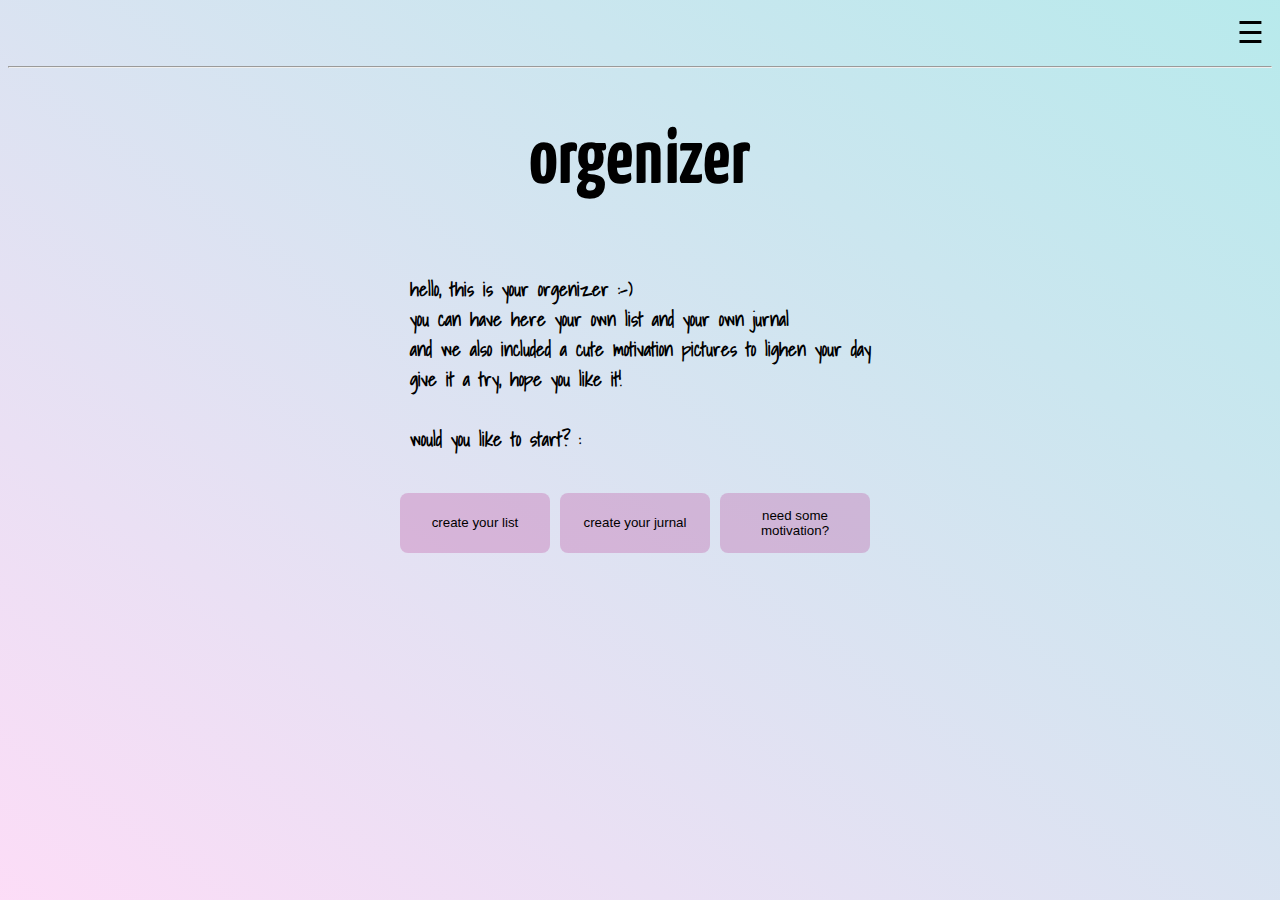
<file: index.html>
<!doctype html>
<html>

<head>
  <meta charset="utf-8">

  <link rel="preconnect" href="https://fonts.googleapis.com">
  <link rel="preconnect" href="https://fonts.gstatic.com" crossorigin>
  <link
    href="https://fonts.googleapis.com/css2?family=Shadows+Into+Light&family=Yanone+Kaffeesatz:wght@248;300;446&display=swap"
    rel="stylesheet">
  <link rel="stylesheet" href="./orgenizer.css">
</head>

<body>
  <header id="header">
    <div id ="sidebar" class="close-sideB">
     <a href="javascript:void(0)" style="font-size: 35px; padding-top: 0px;" onclick="changing()">×</a>
     <a href="list/simple_list.html">list</a>
     <a href="../jurnal page/jurnal.html">Jurnal</a>
     <a href="../motivation page/motivation.html">Motivation</a>
     </div>
    <button id="OpenSB" class="close" onclick = "changing()">☰</button>
   </header>
   <hr >

  <h1 id="title">orgenizer</h1>
  <div class="main-discription">
    <h3 id="description">hello, this is your orgenizer :-) <br> you can have here your own list and your own jurnal <br>
      and we also included a cute motivation pictures to lighen your day <br> give it a try, hope you like it!
      <br><br>would you like to start? :</h3>

    <div id="buttonFlex">
      <a href="./list/simple_list.html"><button id="buttonList" class="buttons"> create your list </button></a> <br> <br>
      <a href="./jurnal page/jurnal.html"><button id="buttonPage" class="buttons"> create your jurnal </button></a> <br>
      <br>
      <a href="./motivation page/motivation.html"> <button id="buttonAPI" class="buttons"> need some motivation?
        </button> </a>
    </div>

  </div>


  <script src="index.js"></script>
</body>

</html>
</file>
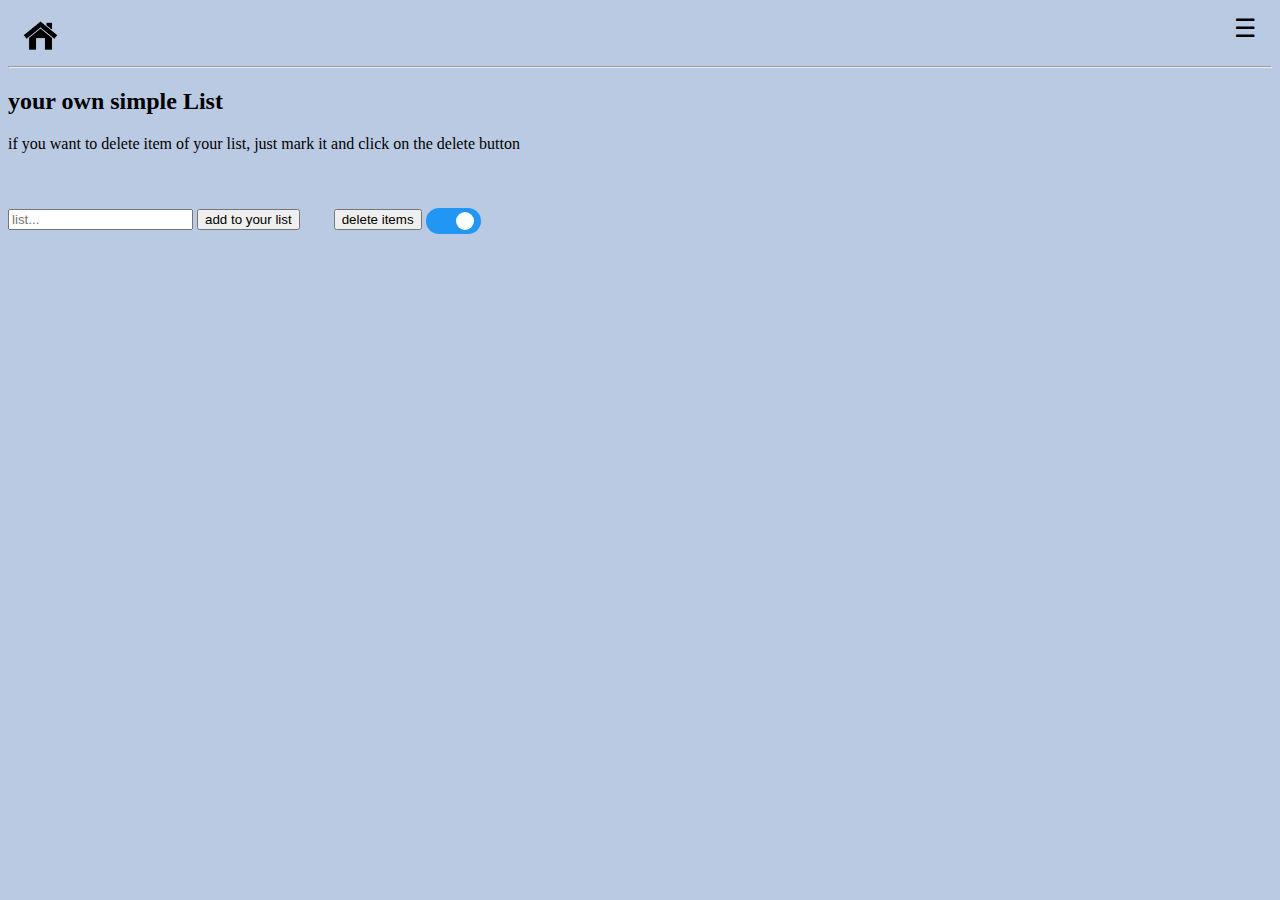
<file: simple_list.html>
<!DOCTYPE html>
<html>

<head>
  <meta charset="utf-8">
  <title>Simple List</title>
</head>


<body>
  <header id="header">
   <a href="main page/orgenizer.html"><img id = "homeIcon" src="homeIcon.png" alt="home page"></a>
   <button id="Pages">☰</button>
  </header>
  <hr >

 <main> 
   <div id="description">
  <h2>your own simple List</h2>
  <p class="text">if you want to delete item of your list, just mark it and click on the delete button</p>
  <p id="warningtext"></p>
</div>

  <input id="input" type="text" placeholder="list...">
  <button id="ButtonAdder">add to your list</button>
  <button onclick="deleteItems()" id="buttonDel">delete items</button>

  <label class="switch">
    <input type="checkbox" id="OnOffButt" checked />
    <span class="slider round"></span>
  </label>

  <ul id="List" style="list-style-type: none; padding-left: 0px;">
  </ul>

  <script src="SimpleList.js"></script>
  <link rel="stylesheet" href="SimpleList.css">

</main>

</body>



</html>
</file>
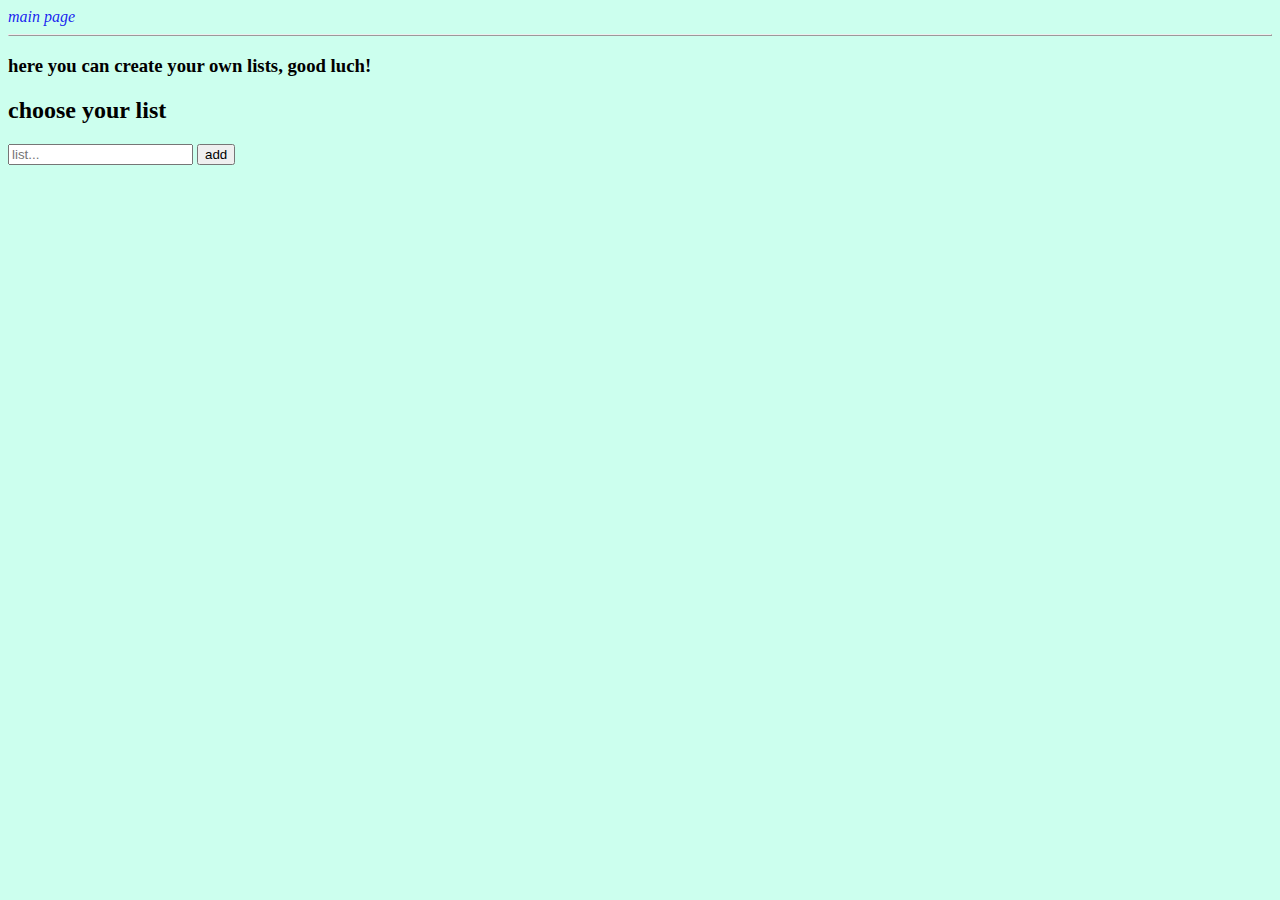
<file: list page/ListOrg.html>
<!doctype html>
<html>
<head>
 <meta charset="utf-8">
 <link rel="stylesheet" href="ListOrg.css">
</head>
<body>
  <a name="top" id="HomePage" href="../main page/orgenizer.html">main page</a>
  <hr id="line">
  
<h3>here you can create your own lists, good luch!</h3>
<h2>choose your list</h2> <!--have an option to choose which list to use-->
<input id="InputList" type="text" placeholder="list..."> 
<button id="ButtonList">add</button>
<ul id="List"> </ul>
 <script src="ListOrg.js"></script>
</body>
</html>

<!--
list by numbers
add money counter
to do list
-->
</file>
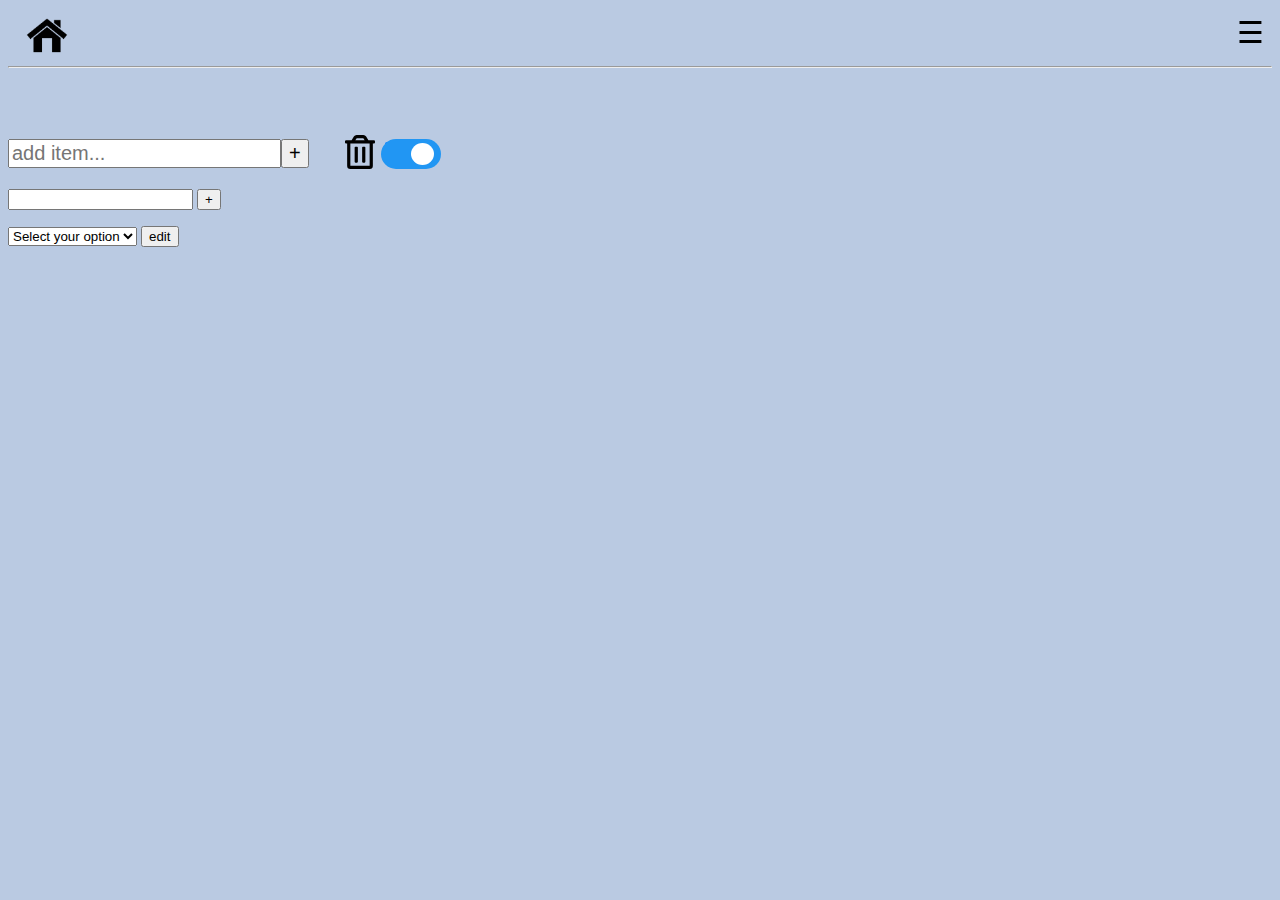
<file: list/simple_list.html>
<!DOCTYPE html>
<html>

<head>
  <meta charset="utf-8">
  <title>Simple List</title>
</head>


<body>
  <link rel="stylesheet" href="SimpleList.css">
  <header id="header">
    <a href="../index.html"><img id="homeIcon" src="homeIcon.png" alt="home page"></a>
    <div id="sidebar" class="close-sideB">
      <a href="javascript:void(0)" style="font-size: 35px; padding-top: 0px;" onclick="changing()">×</a>
      <a href="simple_list.html">list</a>
      <a href="../jurnal page/jurnal.html">Jurnal</a>
      <a href="../motivation page/motivation.html">Motivation</a>
    </div>
    <button id="OpenSB" class="close" onclick="changing()">☰</button>
  </header>
  <hr>

  <main>
    <div id="description">
      <p id="warningtext"></p>
    </div>

    <div id="AddItemsElements">
      <input id="input" type="text" placeholder="add item...">
      <button id="ButtonAdder" title="add item to your list">+</button>
      <button onclick="deleteItems()" id="buttonDel"><img id="Icon" width="30px" src="trash-alt-regular.svg"
          alt="trash can"></button>

      <label class="switch">
        <input type="checkbox" id="OnOffButt" checked />
        <span class="slider round"></span>
      </label>
    </div>
    <ul id="List" style="list-style-type: none; padding-left: 0px;">
    </ul>


    <!-- drop down -->
    <div id="dropdown">
      <div disabled id="NonEditArea">
        <input id="inputDropDown" type="text">
        <button id="AddItemButt" onclick="AddItem()">+</button>
        <br>
        <p id="output"></p>
      </div>

      <div id="CenterArea">
        <div id=EditArea>
          <form style="display: inline;" id="FormId">
            <select name="items" id="items" onchange="show()">
              <option style="display: none;" value="" disabled selected>Select your option</option>
              <option value="1">item1</option>
              <option value="2">item 2</option>
              <option value="3">item 3</option>
              <option value="4">item 4</option>
            </select>
          </form>
          <button id="EditButton" onclick="EditItems()">edit</button>
          <div class="tooltip" id="ToolTip">help
            <span class="tooltiptext"><b style="margin-left: 25px;">to select multiple items:</b>
              <hr>
              <ol>
                <li>ctrl + click on items</li>
                <li>hold left click on the mouse + drag on the items</li>
              </ol>
            </span>
          </div>
        </div>
      </div>
    </div>
  </main>

  <script src="SimpleList.js"></script>
</body>



</html>
</file>
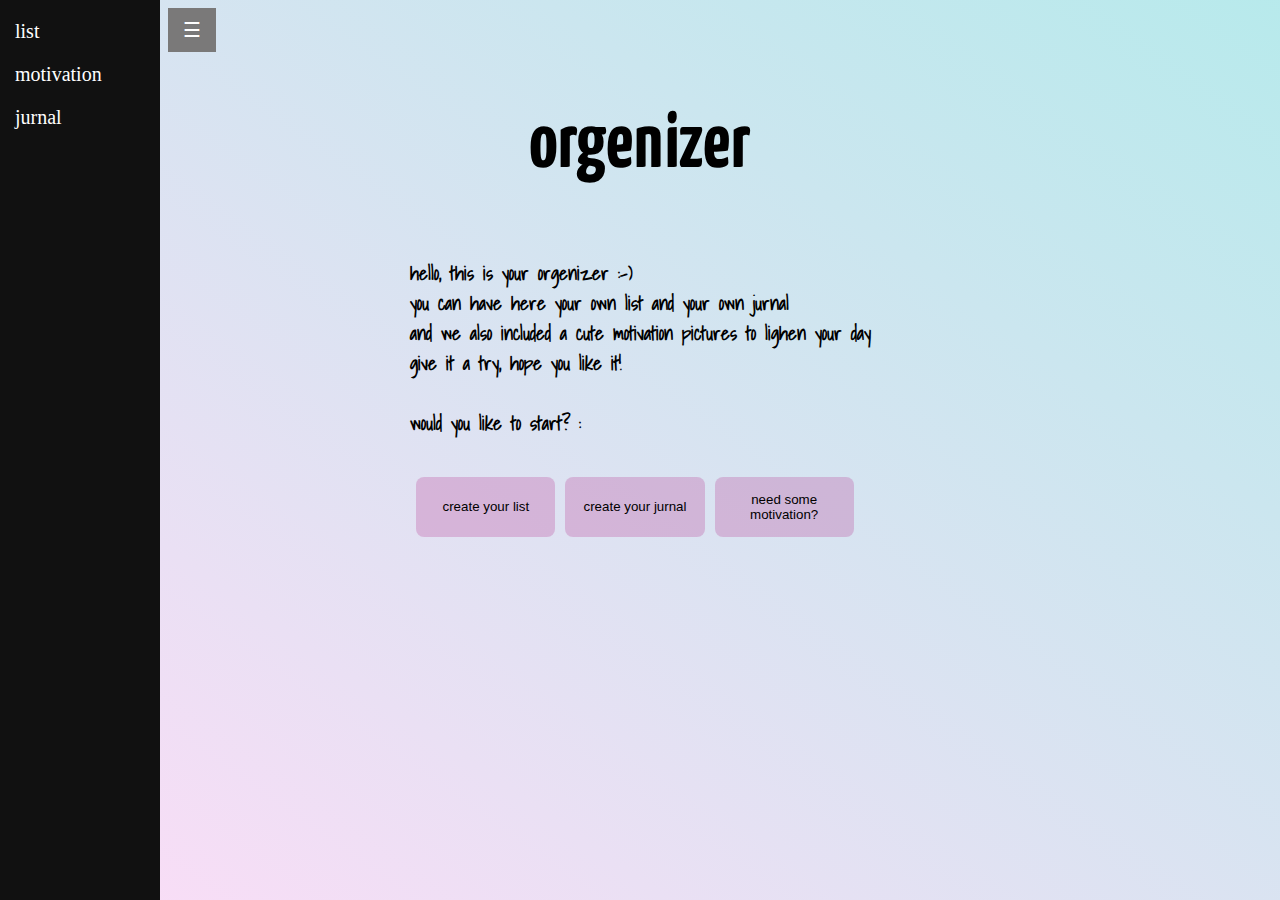
<file: main page/orgenizer.html>
<!doctype html>
<html>
<head>
 <meta charset="utf-8">

 <link rel="preconnect" href="https://fonts.googleapis.com">
 <link rel="preconnect" href="https://fonts.gstatic.com" crossorigin>
 <link href="https://fonts.googleapis.com/css2?family=Shadows+Into+Light&family=Yanone+Kaffeesatz:wght@248;300;446&display=swap" rel="stylesheet">
 <link rel="stylesheet" href="orgenizer.css">
</head>
<body>
  <button class="buttOpenSB" onclick="closeNav()">☰ </button> 
  <div class="SideBar">
    <a class="Link" href="file:///C:/Users/Omri/Desktop/orgenizer/list%20page/ListOrg.html">list</a>
    <a class="Link" href="file:///C:/Users/Omri/Desktop/orgenizer/motivation%20page/motivation.html">motivation</a>
    <a class="Link" href="file:///C:/Users/Omri/Desktop/orgenizer/jurnal%20page/jurnal.html">jurnal</a>
  </div>
   
  <h1 id="title">orgenizer</h1>
<div class="main-discription">
  <h3 id="description">hello, this is your orgenizer :-) <br> you can have here your own list and your own jurnal <br> and we also included a cute motivation pictures to lighen your day <br> give it a try,  hope you like it!  <br><br>would you like to start? :</h3>
 
  <div id="buttonFlex">
  <button id="buttonList" class="buttons"> create your list </button> <br> <br>
  <button id="buttonPage" class="buttons"> create your jurnal </button> <br> <br>
  <button id="buttonAPI" class="buttons"> need some motivation? </button> 
  </div>

</div>


<script src="orgenizer.js"></script>
</body>
</html>
</file>
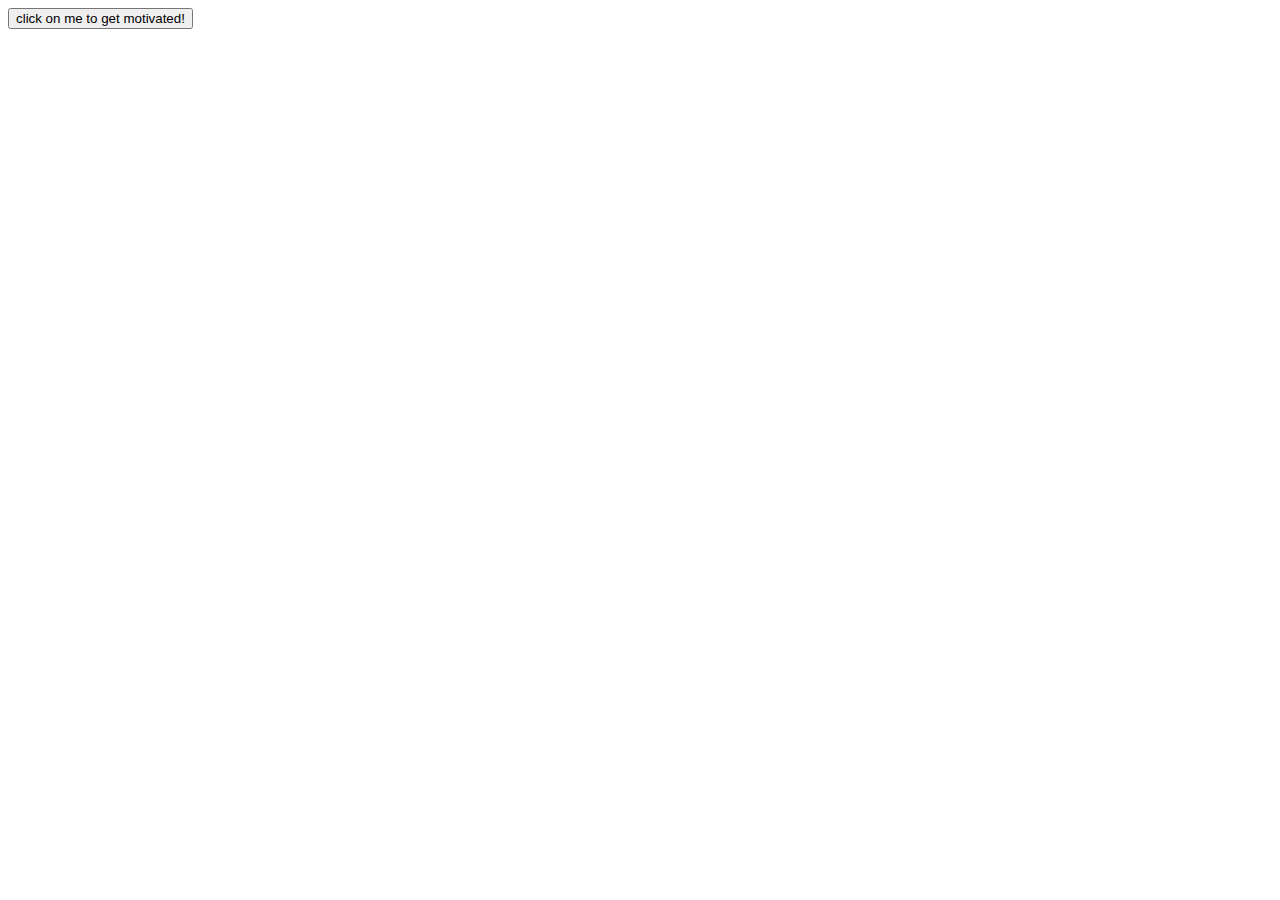
<file: motivation page/motivation.html>
<!doctype html>
<html>
<head>
 <meta charset="utf-8">
</head>
<body>
  <button id="PicButton">click on me to get motivated!</button>
  <br />
  <img id="image">
  <script src="motivation.js"></script>
</body>
</html>
</file>
<file: orgenizer.css>
body{
  background-image:linear-gradient(to top right, rgba(245, 141, 228,0.3), rgba(76, 202, 207, 0.4));
  background-image: cover;
  background-repeat: no-repeat;
  background-attachment: fixed;
  display: block;
}

#title{
  text-align: center;
  font-size: 500%;
  font-family: 'Yanone Kaffeesatz', sans-serif;}


.main-discription{
  display: flex;
  flex-direction: column;
  align-items: center;
}

  #description
  {
    font-family: 'Shadows Into Light', sans-serif;
  }

  
  #buttonFlex
{
  margin: 20px 0 0 0;
  display: flex;
  flex-direction: row;

}

  .buttons{
    margin: 0 10px 0 0;
    border: none;
    border-radius: 8px;
    padding: 15px;
    width: 150px;
    height: 60px;
    background-color: rgba(184, 55, 148, 0.267);
  }

  .buttons:hover
  {
    cursor: pointer;
    background-color: rgba(184, 55, 148, 0.514);
  }

  .buttons:active{
    background-color: rgba(184, 55, 148, 0.685);
  }



#header
{
height:50px;
}


/* sidebar */
#sidebar
{
    height: 100%;
    position: fixed;
    z-index: 1;
    top: 0;
    right: 0;
    background-color: #111;
    overflow-x: hidden;
    padding-top: 20px;
    transition: width 0.5s ease;

}
#sidebar a {
  padding: 6px 8px 6px 16px;
  text-decoration: none;
  font-size: 25px;
  color: #818181;
  display: block;
}

#sidebar a:hover {
  color: #f1f1f1;
}

#OpenSB
{
  position: fixed;
  top: 0;
  transition: right 0.5s ease;
  font-size: 30px;
  cursor: pointer;
  width: 40px;
  background: none;
  border: none;
  margin: 15px 10px 0px 0px;
  padding: 0px;
}

.close-sideB{
  width: 0;
}

.open-sideB
{
  width: 200px;
}

.close{
  right: 0px;
}

.open{
  right: 200px;
}
</file>
<file: SimpleList.css>
#header
{
height:50px;
}

#homeIcon{
 width: 65px;
 margin-top: 8px;
}

#homeIcon:hover
{
  cursor: pointer;
  filter: opacity(0.4) drop-shadow(0 0 0 gray);
  animation: HomeIcon 0.3s linear;
  width: 70px;
}

#Pages
{
border: none;
background: none;
font-size: 25px;
float: right;
margin: 5px 10px 0px 0px;
}


body
{
  background-color: rgba(156, 179, 214,0.7);
}

#description
{
  height: 120px;
}

.changeToDel
{
  text-decoration-line: line-through;
}


.text
{
  margin-bottom: 20px;
}

#warning{

  animation: Warning 0.3s linear;
}

@keyframes Warning
{
  0% {font-size: auto; color: black;}
  30% {font-size: 17px; color: red;}
  100% {font-size: auto;}
}

@keyframes HomeIcon
{
  0% {width: 65px;}
  100% {width: 70px;}
}

#buttonDel
{
  margin-left: 30px;
}

.switch {
  position: relative;
  display: inline-block;
  width: 55px;
  height: 26px;
}

.slider {
  position: absolute;
  cursor: pointer;
  top: 0;
  left: 0;
  right: 0;
  bottom: 0;
  background-color: #ccc;
  -webkit-transition: .4s;
  transition: .4s;
}

.slider:before {
  position: absolute;
  content: "";
  height: 18px;
  width: 18px;
  left: 4px;
  bottom: 4px;
  background-color: white;
  -webkit-transition: .4s;
  transition: .4s;
}

input:checked + .slider {
  background-color: #2196F3;
}

input:focus + .slider {
  box-shadow: 0 0 1px #2196F3;
}

input:checked + .slider:before {
  -webkit-transform: translateX(26px);
  -ms-transform: translateX(26px);
  transform: translateX(26px);
}

/* Rounded sliders */
.slider.round {
  border-radius: 34px;
}

.slider.round:before {
  border-radius: 50%;
}
</file>
<file: list page/ListOrg.css>
body {
background-color: rgba(127, 255, 212, 0.4);
}

hr {
  border-style: outset
}

#description{
  color: rgb(180, 42, 42);
}

#HomePage{
  text-decoration: none;
  font-style: italic;
  color: rgba(9, 9, 238, 0.925);
}
</file>
<file: list/SimpleList.css>
body
{
  background-color: rgba(156, 179, 214,0.7);
}

#AddItemsElements
{
  display: flex;
  flex-direction: row;
  align-items: center;
}

#header
{
height:50px;
}

 
#homeIcon{
 width: 78px;
 margin-top: 4px;
}

#homeIcon:hover
{
  cursor: pointer;
  filter: opacity(0.4) drop-shadow(0 0 0 gray);
  animation: HomeIcon 0.3s linear;
  width: 70px;
}

@keyframes HomeIcon
{
  0% {width: 78px;}
  100% {width: 70px;}
}

#input
{
  font-size: 20px;
}

.changeToDel
{
  text-decoration-line: line-through;
}

#description
{
  height: 50px;
}

#warning{
  animation: Warning 0.3s linear;
}

@keyframes Warning
{
  0% {font-size: auto; color: black;}
  30% {font-size: 17px; color: red;}
  100% {font-size: auto;}
}

#ButtonAdder
{
  font-size: 20px;
}

#buttonDel
{
  border: none;
  background: none;
  margin-left: 30px;
}

#buttonDel:hover
{
  cursor: pointer;
  filter: opacity(0.4) drop-shadow(0 0 0 gray);
}


/* switch */
.switch {
  position: relative;
  display: inline-block;
  width: 60px;
  height: 30px;
}

.slider {
  position: absolute;
  cursor: pointer;
  top: 0;
  left: 0;
  right: 0;
  bottom: 0;
  background-color: #ccc;
  -webkit-transition: .4s;
  transition: .4s;
}

.slider:before {
  position: absolute;
  content: "";
  height: 22px;
  width: 23px;
  left: 4px;
  bottom: 4px;
  background-color: white;
  -webkit-transition: .4s;
  transition: .4s;
}

input:checked + .slider {
  background-color: #2196F3;
}

input:focus + .slider {
  box-shadow: 0 0 1px #2196F3;
}

input:checked + .slider:before {
  -webkit-transform: translateX(26px);
  -ms-transform: translateX(26px);
  transform: translateX(26px);
}

/* Rounded sliders */
.slider.round {
  border-radius: 34px;
}

.slider.round:before {
  border-radius: 50%;
}



/* sidebar */
#sidebar
{
    height: 100%;
    position: fixed;
    z-index: 1;
    top: 0;
    right: 0;
    background-color: #111;
    overflow-x: hidden;
    padding-top: 20px;
    transition: width 0.5s ease;

}
#sidebar a {
  padding: 6px 8px 6px 16px;
  text-decoration: none;
  font-size: 25px;
  color: #818181;
  display: block;
}

#sidebar a:hover {
  color: #f1f1f1;
}

#OpenSB
{
  position: fixed;
  top: 0;
  transition: right 0.5s ease;
  font-size: 30px;
  cursor: pointer;
  width: 40px;
  background: none;
  border: none;
  margin: 15px 10px 0px 0px;
  padding: 0px;
}

.close-sideB{
  width: 0;
}

.open-sideB
{
  width: 200px;
}

.close{
  right: 0px;
}

.open{
  right: 200px;
}
</file>
<file: main page/orgenizer.css>
body{
  background-image:linear-gradient(to top right, rgba(245, 141, 228,0.3), rgba(76, 202, 207, 0.4));
  background-image: cover;
  background-repeat: no-repeat;
  background-attachment: fixed;
  display: block;
}

#title{
  text-align: center;
  font-size: 500%;
  font-family: 'Yanone Kaffeesatz', sans-serif;}


.main-discription{
  display: flex;
  flex-direction: column;
  align-items: center;
}

  #description
  {
    font-family: 'Shadows Into Light', sans-serif;
  }

  
  #buttonFlex
{
  margin: 20px 0 0 0;
  display: flex;
  flex-direction: row;

}

  .buttons{
    margin: 0 10px 0 0;
    border: none;
    border-radius: 8px;
    padding: 15px;
    width: 50%;
    background-color: rgba(184, 55, 148, 0.267);
  }

  .buttons:hover
  {
    cursor: pointer;
    background-color: rgba(184, 55, 148, 0.514);
  }

  .buttons:active{
    background-color: rgba(184, 55, 148, 0.685);
  }





.buttOpenSB
{
  margin: 0px 160px;
  font-size: 20px;
  cursor: pointer;
  background-color: rgb(122, 121, 121);
  color: white;
  padding: 10px 15px;
  border: none;
}

.SideBar
{
  height: 100%;
  width: 160px;
  position: fixed;
  top: 0;
  left: 0;
  background-color: #111;
  padding-top: 20px;
  animation-name:openSideBar;
  animation-duration: 1s;
  animation-timing-function: ease;
}

.SideBar a
{
  display: flex;
  flex-direction: column;
  margin: 0 0 20px 15px;
  text-decoration: none;
  color: white;
  font-size: 20px;
}

.SideBar a:hover
{
  color: rgb(187, 184, 184);
}

@keyframes openSideBar
{
  0%{ width: 0px; 
  }
  100%
  {
    width: 160px;
  }

}
</file>
